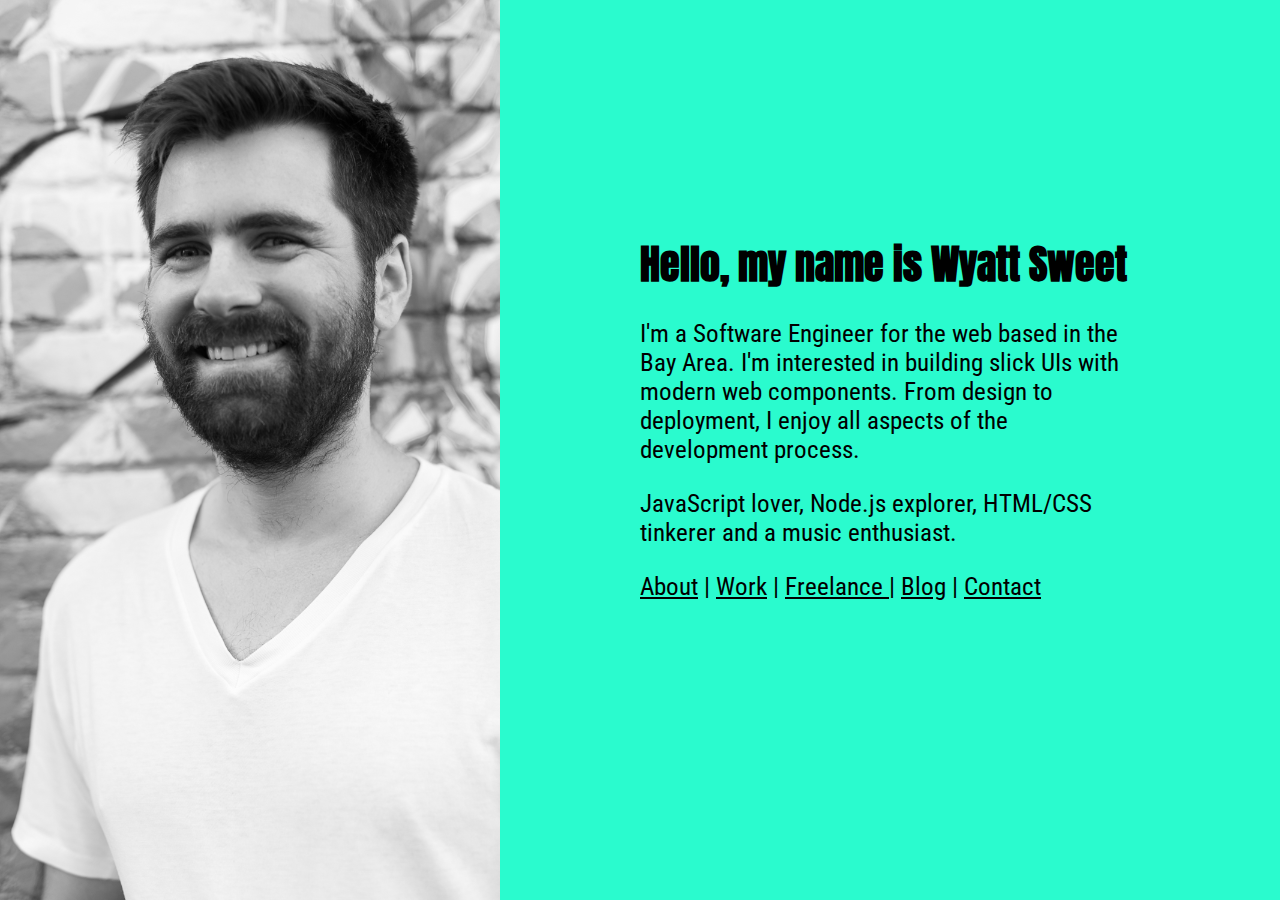
<file: index.html>
<!DOCTYPE html>
<html lang="en">
  <head>
    <meta charset="UTF-8">
    <title>Wyatt Sweet</title>
    <link rel="stylesheet" href="./styles.css" />
  </head>
  <body>
    <div id="root">
      <div class="mainImage"></div>
      <div class="contentBlock">
        <main class="hpMainContent">
          <h1>Hello, my name is Wyatt Sweet</h1>
          <p>I'm a Software Engineer for the web based in the Bay Area. I'm interested in building slick UIs with modern web components. From design to deployment, I enjoy all aspects of the development process.</p>
          <p>JavaScript lover, Node.js explorer, HTML/CSS tinkerer and a music enthusiast.</p>
           <ul>
             <li><a href="about.html">About</a> |</li>
             <li><a href="work.html">Work</a> |</li>
             <li><a href="freelance.html">Freelance |</a></li>
             <li><a href="/blog">Blog</a> |</li>
             <li><a href="mailto:wyattsweet@gmail.com">Contact</a></li>
           </ul>
        </main>
      </div>
    </div>
  </body>
</html>
</file>
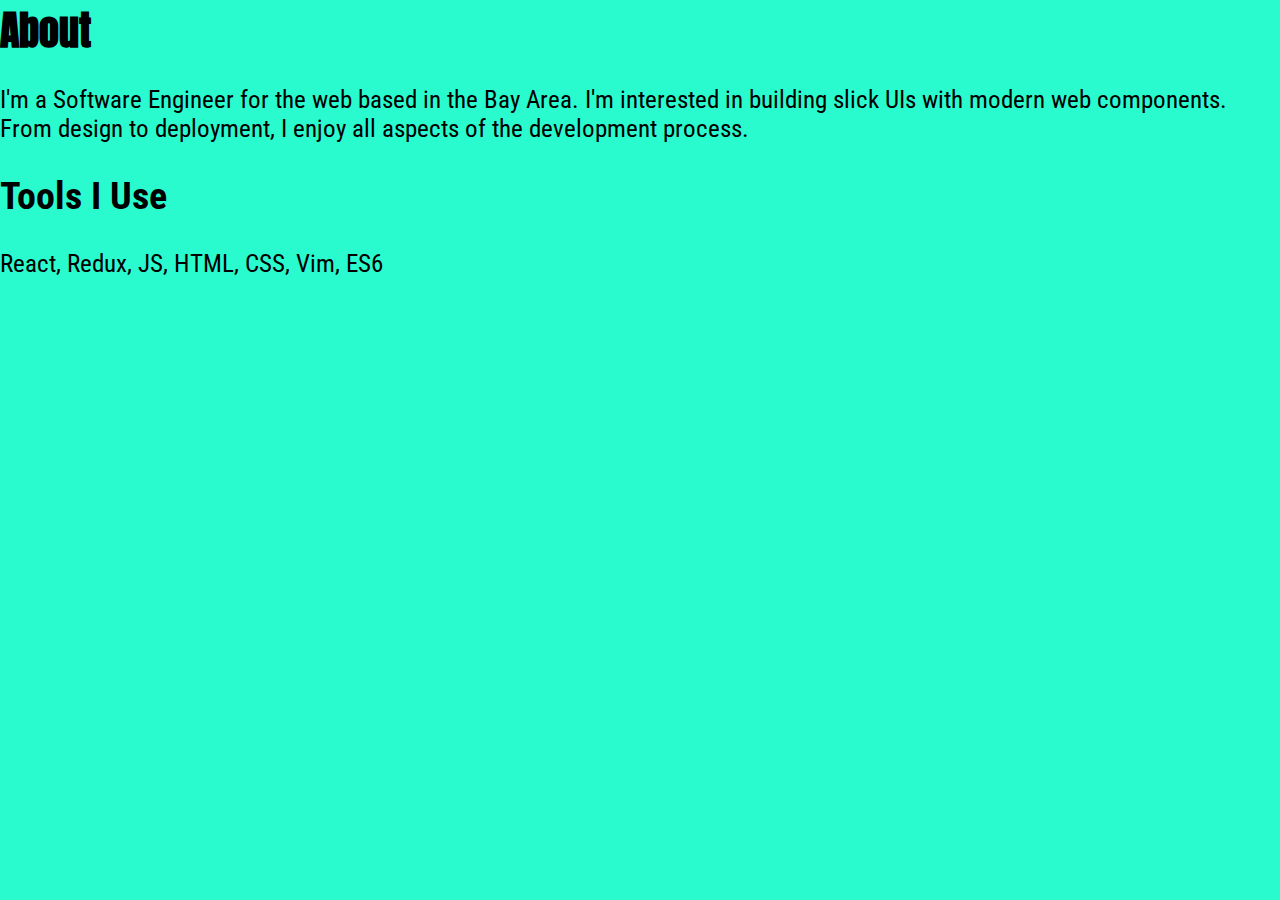
<file: about.html>
<html lang="en">
  <head>
    <meta charset="UTF-8">
    <title>Wyatt Sweet – About</title>
    <link rel="stylesheet" href="./styles.css" />
  </head>
  <body>
    <div id="root">
      <div class="contentBlock">
        <main>
          <h1>About</h1>
          <p>I'm a Software Engineer for the web based in the Bay Area. I'm interested in building slick UIs with modern web components. From design to deployment, I enjoy all aspects of the development process.</p>
          <h2>Tools I Use</h2>
          <!-- replace text below with logos -->
          <p>React, Redux, JS, HTML, CSS, Vim, ES6</p>

          <!-- consider including things from the ul below -->

          <!-- <ul>
            <li>social media links</li>
            <li>Goodreads</li>
            <li>Tunetrakr</li>
            <li>Discogs</li>
            <li>linkto resume</li>
          </ul> -->
        </main>
      </div>
    </div>
  </body>
</html>
</file>
<file: styles.css>
@import url('https://fonts.googleapis.com/css?family=Anton');
@import url('https://fonts.googleapis.com/css?family=Roboto+Condensed:400,700');

body {
  font-family: 'Roboto Condensed', sans-serif;
  font-size: 25px;
  margin: 0;
}

#root {
  display: flex;
  flex-direction: row;
  height: 100vh;
}


.contentBlock {
  background: #2afbce;
  color: black;
  flex-grow: 1;
}

.hpMainContent {
  max-width: 500px;
  margin: 30% auto 0;
}

.mainImage {
  background-color: hsl(0, 0%, 10%);
  background-blend-mode: luminosity;
  background-image: url('./public/wyatt.jpg');
  background-size: cover;
  min-width: 500px;
}

a {
  color: black;
}

ul {
  list-style-type: none;
  padding: 0;
}

li {
  display: inline-block;
}

h1 {
  font-family: 'Anton', sans-serif;
  font-size: 40px;
  margin: 0;
}

h2 {
  font-weight: 700;
}

@media (max-width: 800px) {
  #container {
    flex-direction: column;
  }

  .mainImage {
    height: 50vh;
    min-width: 0;
  }

  main {
    margin-top: 0;
  }
}
</file>
